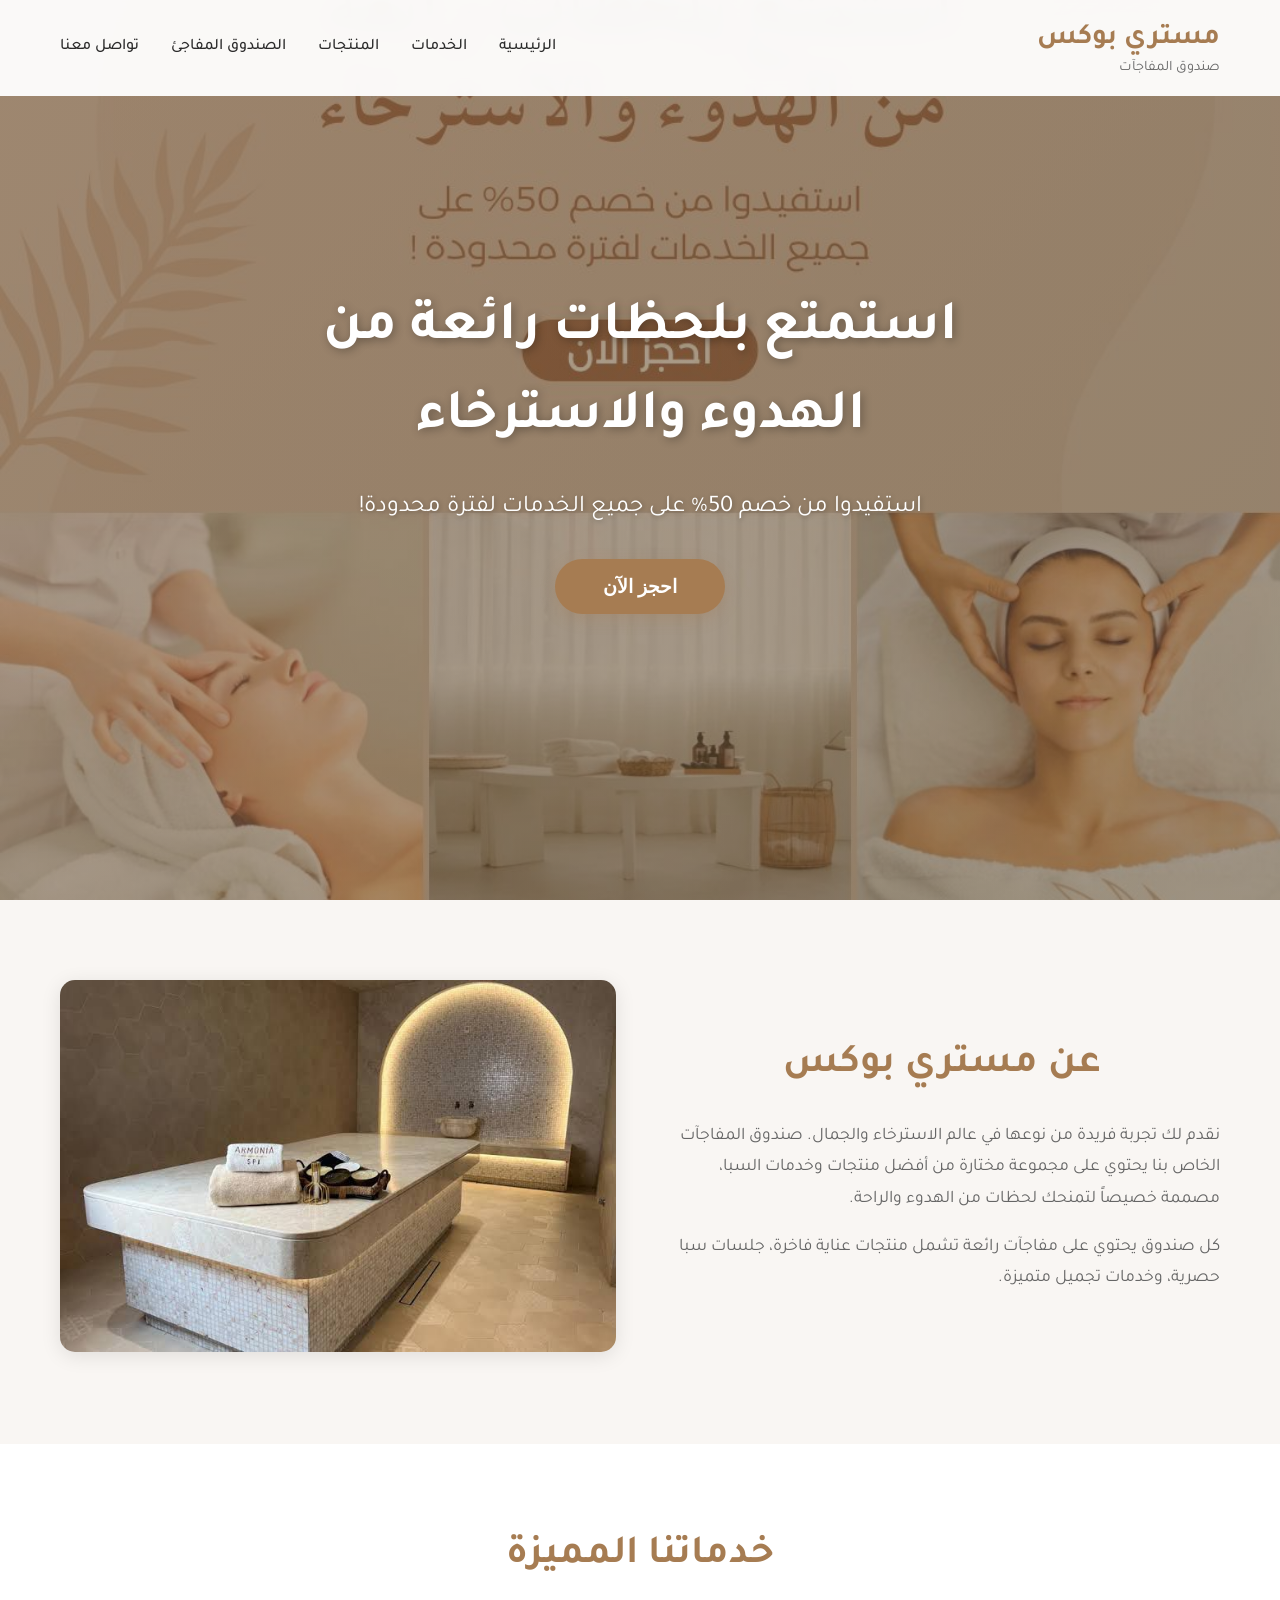
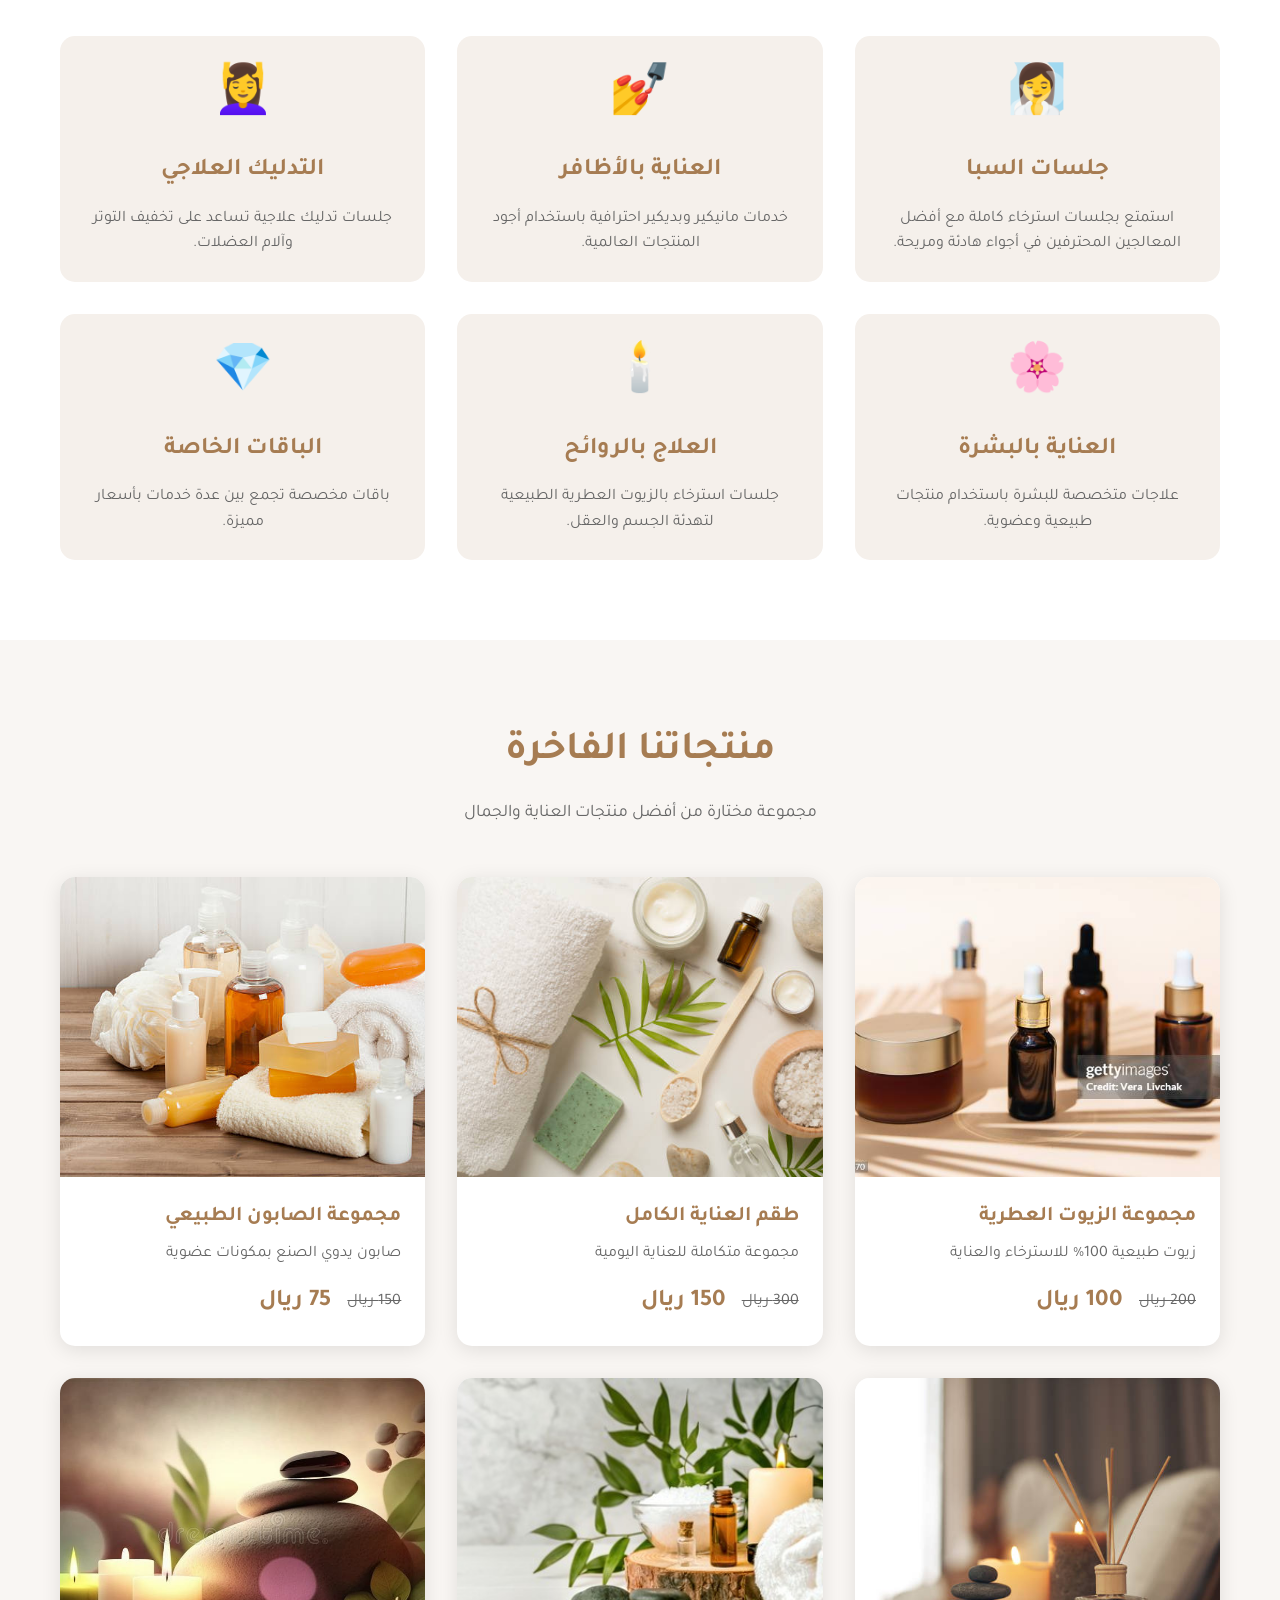
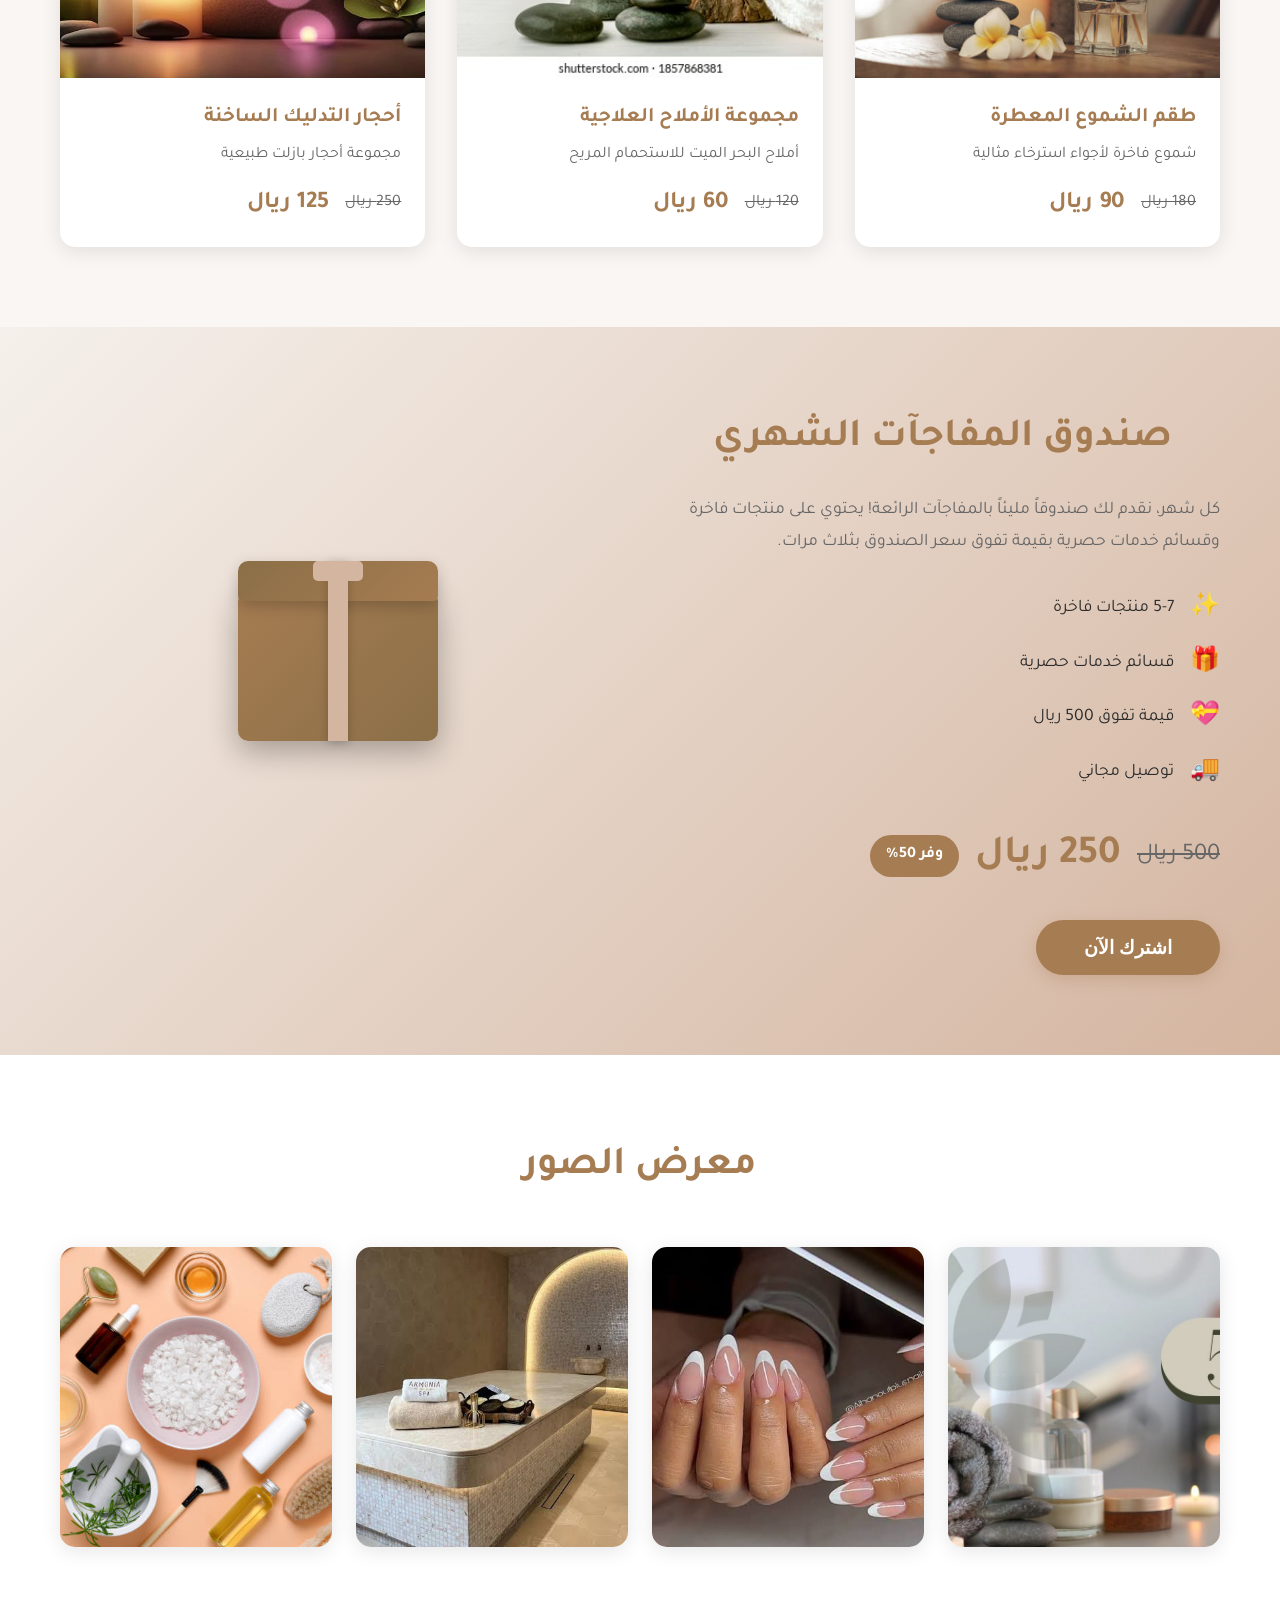
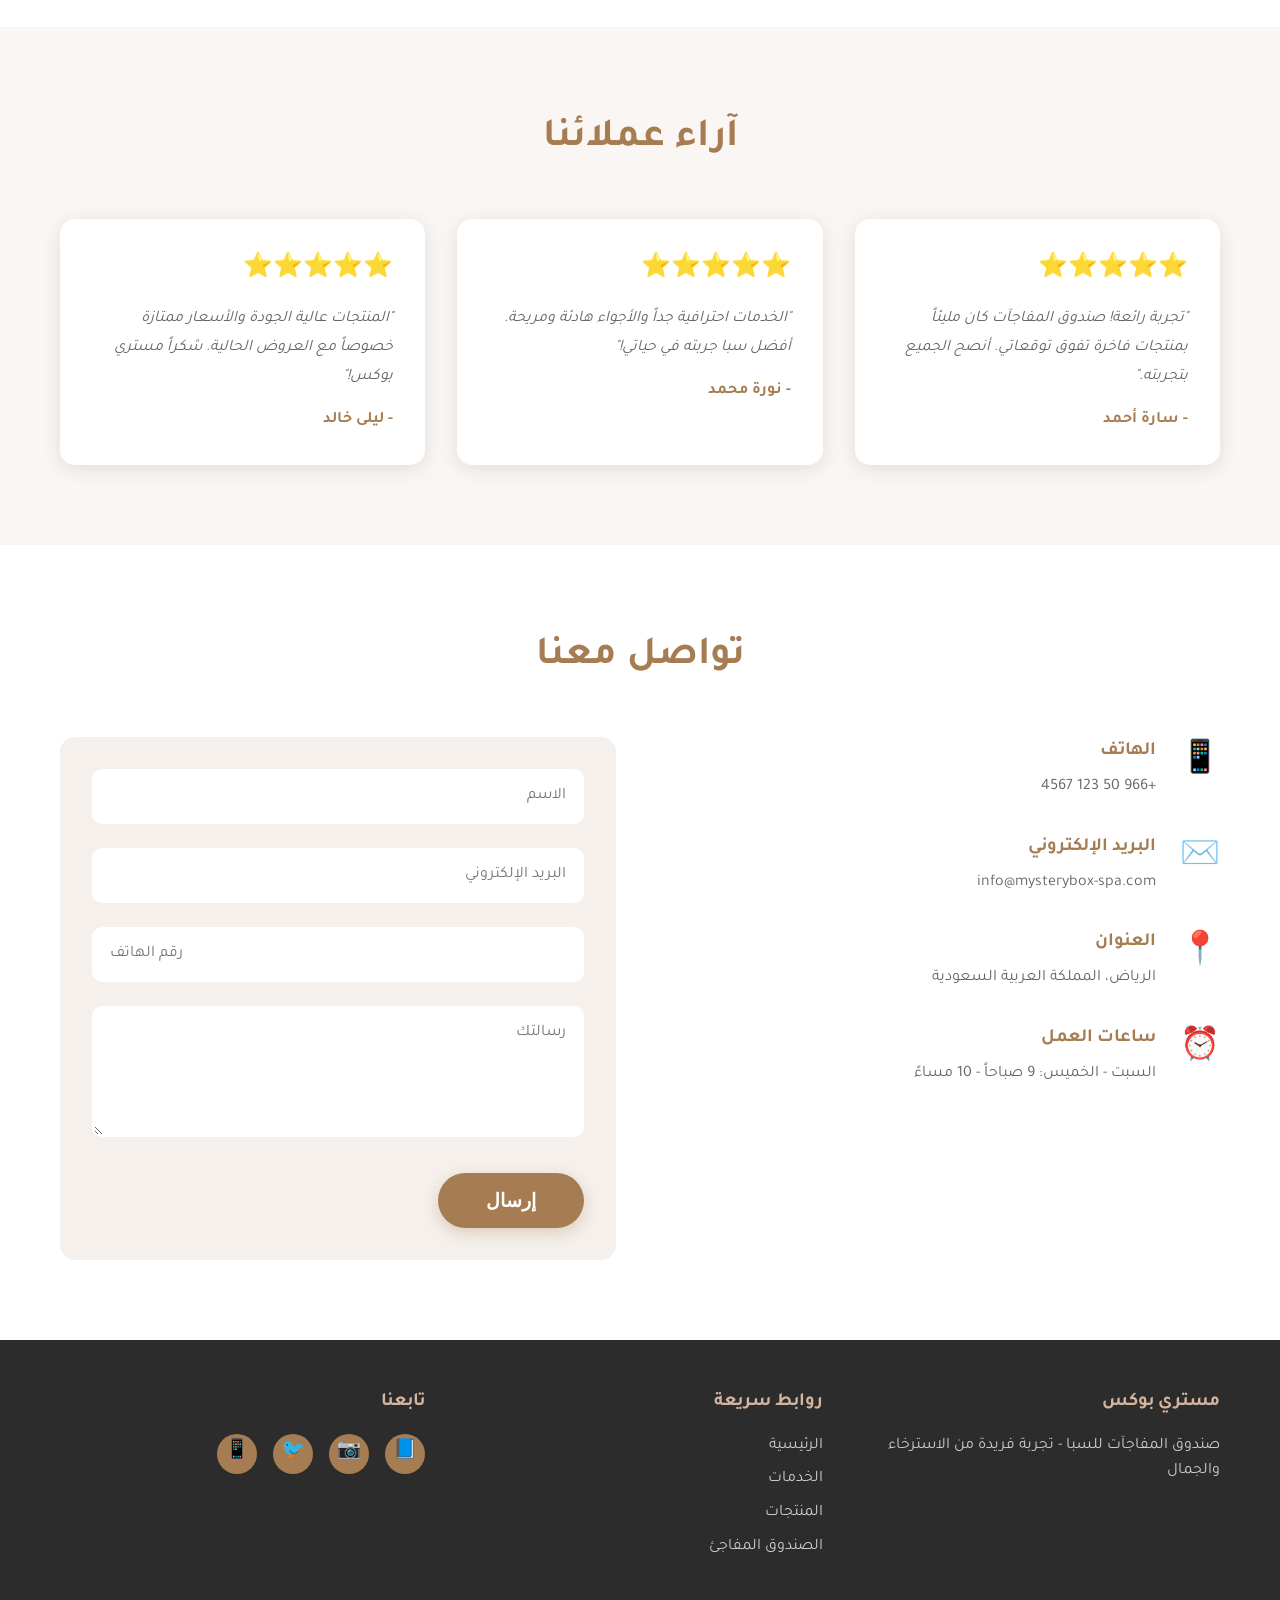
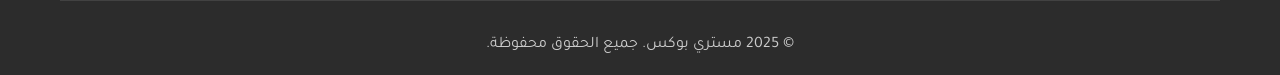
<file: index.html>
<!DOCTYPE html>
<html lang="ar" dir="rtl">
<head>
    <meta charset="UTF-8">
    <meta name="viewport" content="width=device-width, initial-scale=1.0">
    <title>مستري بوكس - صندوق المفاجآت للسبا</title>
    <link rel="stylesheet" href="css/style.css">
    <link rel="preconnect" href="https://fonts.googleapis.com">
    <link rel="preconnect" href="https://fonts.gstatic.com" crossorigin>
    <link href="https://fonts.googleapis.com/css2?family=Tajawal:wght@300;400;500;700;900&display=swap" rel="stylesheet">
</head>
<body>
    <!-- Navigation -->
    <nav class="navbar">
        <div class="container">
            <div class="nav-content">
                <div class="logo">
                    <h1>مستري بوكس</h1>
                    <span class="logo-subtitle">صندوق المفاجآت</span>
                </div>
                <ul class="nav-menu">
                    <li><a href="#home">الرئيسية</a></li>
                    <li><a href="#services">الخدمات</a></li>
                    <li><a href="#products">المنتجات</a></li>
                    <li><a href="#mystery-box">الصندوق المفاجئ</a></li>
                    <li><a href="#contact">تواصل معنا</a></li>
                </ul>
                <button class="menu-toggle" id="menuToggle">
                    <span></span>
                    <span></span>
                    <span></span>
                </button>
            </div>
        </div>
    </nav>

    <!-- Hero Section -->
    <section id="home" class="hero">
        <div class="hero-overlay"></div>
        <div class="hero-content">
            <h1 class="hero-title animate-fade-in">استمتع بلحظات رائعة من الهدوء والاسترخاء</h1>
            <p class="hero-subtitle animate-fade-in-delay">استفيدوا من خصم 50% على جميع الخدمات لفترة محدودة!</p>
            <button class="cta-button animate-fade-in-delay-2">احجز الآن</button>
        </div>
    </section>

    <!-- About Section -->
    <section class="about">
        <div class="container">
            <div class="about-content">
                <div class="about-text">
                    <h2 class="section-title">عن مستري بوكس</h2>
                    <p>نقدم لك تجربة فريدة من نوعها في عالم الاسترخاء والجمال. صندوق المفاجآت الخاص بنا يحتوي على مجموعة مختارة من أفضل منتجات وخدمات السبا، مصممة خصيصاً لتمنحك لحظات من الهدوء والراحة.</p>
                    <p>كل صندوق يحتوي على مفاجآت رائعة تشمل منتجات عناية فاخرة، جلسات سبا حصرية، وخدمات تجميل متميزة.</p>
                </div>
                <div class="about-image">
                    <img src="images/spa-room.jpg" alt="غرفة السبا">
                </div>
            </div>
        </div>
    </section>

    <!-- Services Section -->
    <section id="services" class="services">
        <div class="container">
            <h2 class="section-title">خدماتنا المميزة</h2>
            <div class="services-grid">
                <div class="service-card">
                    <div class="service-icon">🧖‍♀️</div>
                    <h3>جلسات السبا</h3>
                    <p>استمتع بجلسات استرخاء كاملة مع أفضل المعالجين المحترفين في أجواء هادئة ومريحة.</p>
                </div>
                <div class="service-card">
                    <div class="service-icon">💅</div>
                    <h3>العناية بالأظافر</h3>
                    <p>خدمات مانيكير وبديكير احترافية باستخدام أجود المنتجات العالمية.</p>
                </div>
                <div class="service-card">
                    <div class="service-icon">💆‍♀️</div>
                    <h3>التدليك العلاجي</h3>
                    <p>جلسات تدليك علاجية تساعد على تخفيف التوتر وآلام العضلات.</p>
                </div>
                <div class="service-card">
                    <div class="service-icon">🌸</div>
                    <h3>العناية بالبشرة</h3>
                    <p>علاجات متخصصة للبشرة باستخدام منتجات طبيعية وعضوية.</p>
                </div>
                <div class="service-card">
                    <div class="service-icon">🕯️</div>
                    <h3>العلاج بالروائح</h3>
                    <p>جلسات استرخاء بالزيوت العطرية الطبيعية لتهدئة الجسم والعقل.</p>
                </div>
                <div class="service-card">
                    <div class="service-icon">💎</div>
                    <h3>الباقات الخاصة</h3>
                    <p>باقات مخصصة تجمع بين عدة خدمات بأسعار مميزة.</p>
                </div>
            </div>
        </div>
    </section>

    <!-- Products Section -->
    <section id="products" class="products">
        <div class="container">
            <h2 class="section-title">منتجاتنا الفاخرة</h2>
            <p class="section-subtitle">مجموعة مختارة من أفضل منتجات العناية والجمال</p>
            <div class="products-grid">
                <div class="product-card">
                    <div class="product-image">
                        <img src="images/spa_products_1.jpg" alt="منتجات السبا الفاخرة">
                        <div class="product-overlay">
                            <button class="product-btn">عرض التفاصيل</button>
                        </div>
                    </div>
                    <div class="product-info">
                        <h3>مجموعة الزيوت العطرية</h3>
                        <p>زيوت طبيعية 100% للاسترخاء والعناية</p>
                        <div class="product-price">
                            <span class="old-price">200 ريال</span>
                            <span class="new-price">100 ريال</span>
                        </div>
                    </div>
                </div>
                <div class="product-card">
                    <div class="product-image">
                        <img src="images/spa_products_2.jpg" alt="منتجات العناية بالبشرة">
                        <div class="product-overlay">
                            <button class="product-btn">عرض التفاصيل</button>
                        </div>
                    </div>
                    <div class="product-info">
                        <h3>طقم العناية الكامل</h3>
                        <p>مجموعة متكاملة للعناية اليومية</p>
                        <div class="product-price">
                            <span class="old-price">300 ريال</span>
                            <span class="new-price">150 ريال</span>
                        </div>
                    </div>
                </div>
                <div class="product-card">
                    <div class="product-image">
                        <img src="images/spa_products_3.jpg" alt="منتجات الاستحمام">
                        <div class="product-overlay">
                            <button class="product-btn">عرض التفاصيل</button>
                        </div>
                    </div>
                    <div class="product-info">
                        <h3>مجموعة الصابون الطبيعي</h3>
                        <p>صابون يدوي الصنع بمكونات عضوية</p>
                        <div class="product-price">
                            <span class="old-price">150 ريال</span>
                            <span class="new-price">75 ريال</span>
                        </div>
                    </div>
                </div>
                <div class="product-card">
                    <div class="product-image">
                        <img src="images/spa_products_4.jpg" alt="أدوات السبا">
                        <div class="product-overlay">
                            <button class="product-btn">عرض التفاصيل</button>
                        </div>
                    </div>
                    <div class="product-info">
                        <h3>طقم الشموع المعطرة</h3>
                        <p>شموع فاخرة لأجواء استرخاء مثالية</p>
                        <div class="product-price">
                            <span class="old-price">180 ريال</span>
                            <span class="new-price">90 ريال</span>
                        </div>
                    </div>
                </div>
                <div class="product-card">
                    <div class="product-image">
                        <img src="images/spa_products_5.jpg" alt="منتجات الاسترخاء">
                        <div class="product-overlay">
                            <button class="product-btn">عرض التفاصيل</button>
                        </div>
                    </div>
                    <div class="product-info">
                        <h3>مجموعة الأملاح العلاجية</h3>
                        <p>أملاح البحر الميت للاستحمام المريح</p>
                        <div class="product-price">
                            <span class="old-price">120 ريال</span>
                            <span class="new-price">60 ريال</span>
                        </div>
                    </div>
                </div>
                <div class="product-card">
                    <div class="product-image">
                        <img src="images/spa_products_6.jpg" alt="منتجات التدليك">
                        <div class="product-overlay">
                            <button class="product-btn">عرض التفاصيل</button>
                        </div>
                    </div>
                    <div class="product-info">
                        <h3>أحجار التدليك الساخنة</h3>
                        <p>مجموعة أحجار بازلت طبيعية</p>
                        <div class="product-price">
                            <span class="old-price">250 ريال</span>
                            <span class="new-price">125 ريال</span>
                        </div>
                    </div>
                </div>
            </div>
        </div>
    </section>

    <!-- Mystery Box Section -->
    <section id="mystery-box" class="mystery-box">
        <div class="container">
            <div class="mystery-box-content">
                <div class="mystery-box-text">
                    <h2 class="section-title">صندوق المفاجآت الشهري</h2>
                    <p class="mystery-box-description">كل شهر، نقدم لك صندوقاً مليئاً بالمفاجآت الرائعة! يحتوي على منتجات فاخرة وقسائم خدمات حصرية بقيمة تفوق سعر الصندوق بثلاث مرات.</p>
                    <div class="mystery-box-features">
                        <div class="feature-item">
                            <span class="feature-icon">✨</span>
                            <span>5-7 منتجات فاخرة</span>
                        </div>
                        <div class="feature-item">
                            <span class="feature-icon">🎁</span>
                            <span>قسائم خدمات حصرية</span>
                        </div>
                        <div class="feature-item">
                            <span class="feature-icon">💝</span>
                            <span>قيمة تفوق 500 ريال</span>
                        </div>
                        <div class="feature-item">
                            <span class="feature-icon">🚚</span>
                            <span>توصيل مجاني</span>
                        </div>
                    </div>
                    <div class="mystery-box-price">
                        <span class="box-old-price">500 ريال</span>
                        <span class="box-new-price">250 ريال</span>
                        <span class="box-save">وفر 50%</span>
                    </div>
                    <button class="cta-button">اشترك الآن</button>
                </div>
                <div class="mystery-box-image">
                    <div class="box-animation">
                        <div class="box">
                            <div class="box-lid"></div>
                            <div class="box-body"></div>
                            <div class="box-ribbon"></div>
                        </div>
                    </div>
                </div>
            </div>
        </div>
    </section>

    <!-- Gallery Section -->
    <section class="gallery">
        <div class="container">
            <h2 class="section-title">معرض الصور</h2>
            <div class="gallery-grid">
                <div class="gallery-item">
                    <img src="images/hero-banner.jpg" alt="منتجات السبا">
                </div>
                <div class="gallery-item">
                    <img src="images/nails-service.jpg" alt="خدمات الأظافر">
                </div>
                <div class="gallery-item">
                    <img src="images/spa-room.jpg" alt="غرفة السبا">
                </div>
                <div class="gallery-item">
                    <img src="images/spa_products_7.jpg" alt="منتجات العناية">
                </div>
            </div>
        </div>
    </section>

    <!-- Testimonials Section -->
    <section class="testimonials">
        <div class="container">
            <h2 class="section-title">آراء عملائنا</h2>
            <div class="testimonials-grid">
                <div class="testimonial-card">
                    <div class="testimonial-stars">⭐⭐⭐⭐⭐</div>
                    <p class="testimonial-text">"تجربة رائعة! صندوق المفاجآت كان مليئاً بمنتجات فاخرة تفوق توقعاتي. أنصح الجميع بتجربته."</p>
                    <p class="testimonial-author">- سارة أحمد</p>
                </div>
                <div class="testimonial-card">
                    <div class="testimonial-stars">⭐⭐⭐⭐⭐</div>
                    <p class="testimonial-text">"الخدمات احترافية جداً والأجواء هادئة ومريحة. أفضل سبا جربته في حياتي!"</p>
                    <p class="testimonial-author">- نورة محمد</p>
                </div>
                <div class="testimonial-card">
                    <div class="testimonial-stars">⭐⭐⭐⭐⭐</div>
                    <p class="testimonial-text">"المنتجات عالية الجودة والأسعار ممتازة خصوصاً مع العروض الحالية. شكراً مستري بوكس!"</p>
                    <p class="testimonial-author">- ليلى خالد</p>
                </div>
            </div>
        </div>
    </section>

    <!-- Contact Section -->
    <section id="contact" class="contact">
        <div class="container">
            <h2 class="section-title">تواصل معنا</h2>
            <div class="contact-content">
                <div class="contact-info">
                    <div class="contact-item">
                        <span class="contact-icon">📱</span>
                        <div>
                            <h3>الهاتف</h3>
                            <p>+966 50 123 4567</p>
                        </div>
                    </div>
                    <div class="contact-item">
                        <span class="contact-icon">✉️</span>
                        <div>
                            <h3>البريد الإلكتروني</h3>
                            <p>info@mysterybox-spa.com</p>
                        </div>
                    </div>
                    <div class="contact-item">
                        <span class="contact-icon">📍</span>
                        <div>
                            <h3>العنوان</h3>
                            <p>الرياض، المملكة العربية السعودية</p>
                        </div>
                    </div>
                    <div class="contact-item">
                        <span class="contact-icon">⏰</span>
                        <div>
                            <h3>ساعات العمل</h3>
                            <p>السبت - الخميس: 9 صباحاً - 10 مساءً</p>
                        </div>
                    </div>
                </div>
                <div class="contact-form">
                    <form id="contactForm">
                        <div class="form-group">
                            <input type="text" placeholder="الاسم" required>
                        </div>
                        <div class="form-group">
                            <input type="email" placeholder="البريد الإلكتروني" required>
                        </div>
                        <div class="form-group">
                            <input type="tel" placeholder="رقم الهاتف" required>
                        </div>
                        <div class="form-group">
                            <textarea placeholder="رسالتك" rows="5" required></textarea>
                        </div>
                        <button type="submit" class="cta-button">إرسال</button>
                    </form>
                </div>
            </div>
        </div>
    </section>

    <!-- Footer -->
    <footer class="footer">
        <div class="container">
            <div class="footer-content">
                <div class="footer-section">
                    <h3>مستري بوكس</h3>
                    <p>صندوق المفاجآت للسبا - تجربة فريدة من الاسترخاء والجمال</p>
                </div>
                <div class="footer-section">
                    <h3>روابط سريعة</h3>
                    <ul>
                        <li><a href="#home">الرئيسية</a></li>
                        <li><a href="#services">الخدمات</a></li>
                        <li><a href="#products">المنتجات</a></li>
                        <li><a href="#mystery-box">الصندوق المفاجئ</a></li>
                    </ul>
                </div>
                <div class="footer-section">
                    <h3>تابعنا</h3>
                    <div class="social-links">
                        <a href="#" class="social-link">📘</a>
                        <a href="#" class="social-link">📷</a>
                        <a href="#" class="social-link">🐦</a>
                        <a href="#" class="social-link">📱</a>
                    </div>
                </div>
            </div>
            <div class="footer-bottom">
                <p>&copy; 2025 مستري بوكس. جميع الحقوق محفوظة.</p>
            </div>
        </div>
    </footer>

    <script src="js/script.js"></script>
</body>
</html>
</file>
<file: css/style.css>
/* Reset & Base Styles */
* {
    margin: 0;
    padding: 0;
    box-sizing: border-box;
}

:root {
    --primary-color: #a67c52;
    --secondary-color: #d4b5a0;
    --accent-color: #8b6f47;
    --text-dark: #2c2c2c;
    --text-light: #666;
    --bg-light: #f9f6f3;
    --bg-cream: #f5f0eb;
    --white: #ffffff;
    --shadow: 0 4px 20px rgba(0, 0, 0, 0.1);
    --shadow-hover: 0 8px 30px rgba(0, 0, 0, 0.15);
}

body {
    font-family: 'Tajawal', sans-serif;
    line-height: 1.6;
    color: var(--text-dark);
    background-color: var(--white);
    overflow-x: hidden;
}

.container {
    max-width: 1200px;
    margin: 0 auto;
    padding: 0 20px;
}

/* Navigation */
.navbar {
    position: fixed;
    top: 0;
    left: 0;
    right: 0;
    background: rgba(255, 255, 255, 0.95);
    backdrop-filter: blur(10px);
    box-shadow: var(--shadow);
    z-index: 1000;
    transition: all 0.3s ease;
}

.nav-content {
    display: flex;
    justify-content: space-between;
    align-items: center;
    padding: 1rem 0;
}

.logo h1 {
    font-size: 1.8rem;
    color: var(--primary-color);
    font-weight: 700;
    margin: 0;
}

.logo-subtitle {
    font-size: 0.9rem;
    color: var(--text-light);
    display: block;
    margin-top: -5px;
}

.nav-menu {
    display: flex;
    list-style: none;
    gap: 2rem;
}

.nav-menu a {
    text-decoration: none;
    color: var(--text-dark);
    font-weight: 500;
    transition: color 0.3s ease;
    position: relative;
}

.nav-menu a::after {
    content: '';
    position: absolute;
    bottom: -5px;
    left: 0;
    width: 0;
    height: 2px;
    background: var(--primary-color);
    transition: width 0.3s ease;
}

.nav-menu a:hover {
    color: var(--primary-color);
}

.nav-menu a:hover::after {
    width: 100%;
}

.menu-toggle {
    display: none;
    flex-direction: column;
    gap: 5px;
    background: none;
    border: none;
    cursor: pointer;
}

.menu-toggle span {
    width: 25px;
    height: 3px;
    background: var(--primary-color);
    border-radius: 3px;
    transition: all 0.3s ease;
}

/* Hero Section */
.hero {
    position: relative;
    height: 100vh;
    background: linear-gradient(rgba(0, 0, 0, 0.3), rgba(0, 0, 0, 0.3)), 
                url('../images/promo-banner.jpg') center/cover no-repeat;
    display: flex;
    align-items: center;
    justify-content: center;
    text-align: center;
    color: var(--white);
}

.hero-overlay {
    position: absolute;
    top: 0;
    left: 0;
    right: 0;
    bottom: 0;
    background: linear-gradient(135deg, rgba(166, 124, 82, 0.4), rgba(139, 111, 71, 0.4));
}

.hero-content {
    position: relative;
    z-index: 1;
    max-width: 800px;
    padding: 2rem;
}

.hero-title {
    font-size: 3.5rem;
    font-weight: 700;
    margin-bottom: 1.5rem;
    text-shadow: 2px 2px 10px rgba(0, 0, 0, 0.3);
}

.hero-subtitle {
    font-size: 1.5rem;
    margin-bottom: 2rem;
    text-shadow: 1px 1px 5px rgba(0, 0, 0, 0.3);
}

.cta-button {
    background: var(--primary-color);
    color: var(--white);
    padding: 1rem 3rem;
    border: none;
    border-radius: 50px;
    font-size: 1.2rem;
    font-weight: 600;
    cursor: pointer;
    transition: all 0.3s ease;
    box-shadow: 0 5px 15px rgba(166, 124, 82, 0.3);
}

.cta-button:hover {
    background: var(--accent-color);
    transform: translateY(-3px);
    box-shadow: 0 8px 25px rgba(166, 124, 82, 0.4);
}

/* Animations */
@keyframes fadeIn {
    from {
        opacity: 0;
        transform: translateY(30px);
    }
    to {
        opacity: 1;
        transform: translateY(0);
    }
}

.animate-fade-in {
    animation: fadeIn 1s ease-out;
}

.animate-fade-in-delay {
    animation: fadeIn 1s ease-out 0.3s both;
}

.animate-fade-in-delay-2 {
    animation: fadeIn 1s ease-out 0.6s both;
}

/* About Section */
.about {
    padding: 5rem 0;
    background: var(--bg-light);
}

.about-content {
    display: grid;
    grid-template-columns: 1fr 1fr;
    gap: 3rem;
    align-items: center;
}

.about-text h2 {
    margin-bottom: 1.5rem;
}

.about-text p {
    font-size: 1.1rem;
    line-height: 1.8;
    color: var(--text-light);
    margin-bottom: 1rem;
}

.about-image img {
    width: 100%;
    border-radius: 15px;
    box-shadow: var(--shadow);
}

/* Section Titles */
.section-title {
    font-size: 2.5rem;
    color: var(--primary-color);
    text-align: center;
    margin-bottom: 1rem;
    font-weight: 700;
}

.section-subtitle {
    text-align: center;
    color: var(--text-light);
    font-size: 1.1rem;
    margin-bottom: 3rem;
}

/* Services Section */
.services {
    padding: 5rem 0;
    background: var(--white);
}

.services-grid {
    display: grid;
    grid-template-columns: repeat(auto-fit, minmax(300px, 1fr));
    gap: 2rem;
    margin-top: 3rem;
}

.service-card {
    background: var(--bg-cream);
    padding: 1.5rem;
    border-radius: 15px;
    text-align: center;
    transition: all 0.3s ease;
    cursor: pointer;
    overflow: hidden;
}

.service-image {
    width: 100%;
    height: 200px;
    border-radius: 10px;
    overflow: hidden;
    margin-bottom: 1rem;
}

.service-image img {
    width: 100%;
    height: 100%;
    object-fit: cover;
    transition: transform 0.5s ease;
}

.service-card:hover .service-image img {
    transform: scale(1.1);
}

.service-price {
    display: flex;
    align-items: center;
    justify-content: center;
    gap: 1rem;
    margin-top: 1rem;
}

.service-card:hover {
    transform: translateY(-10px);
    box-shadow: var(--shadow-hover);
}

.service-icon {
    font-size: 3rem;
    margin-bottom: 1rem;
    display: block;
}

.service-card h3 {
    font-size: 1.5rem;
    color: var(--primary-color);
    margin-bottom: 1rem;
}

.service-card p {
    color: var(--text-light);
    line-height: 1.6;
}

/* Products Section */
.products {
    padding: 5rem 0;
    background: var(--bg-light);
}

.products-grid {
    display: grid;
    grid-template-columns: repeat(auto-fit, minmax(300px, 1fr));
    gap: 2rem;
    margin-top: 3rem;
}

.product-card {
    background: var(--white);
    border-radius: 15px;
    overflow: hidden;
    box-shadow: var(--shadow);
    transition: all 0.3s ease;
}

.product-card:hover {
    transform: translateY(-10px);
    box-shadow: var(--shadow-hover);
}

.product-image {
    position: relative;
    overflow: hidden;
    height: 300px;
}

.product-image img {
    width: 100%;
    height: 100%;
    object-fit: cover;
    transition: transform 0.5s ease;
}

.product-card:hover .product-image img {
    transform: scale(1.1);
}

.product-overlay {
    position: absolute;
    top: 0;
    left: 0;
    right: 0;
    bottom: 0;
    background: rgba(166, 124, 82, 0.9);
    display: flex;
    align-items: center;
    justify-content: center;
    opacity: 0;
    transition: opacity 0.3s ease;
}

.product-card:hover .product-overlay {
    opacity: 1;
}

.product-btn {
    background: var(--white);
    color: var(--primary-color);
    padding: 0.8rem 2rem;
    border: none;
    border-radius: 25px;
    font-weight: 600;
    cursor: pointer;
    transition: all 0.3s ease;
}

.product-btn:hover {
    transform: scale(1.05);
}

.product-info {
    padding: 1.5rem;
}

.product-info h3 {
    font-size: 1.3rem;
    color: var(--primary-color);
    margin-bottom: 0.5rem;
}

.product-info p {
    color: var(--text-light);
    margin-bottom: 1rem;
}

.product-price {
    display: flex;
    align-items: center;
    gap: 1rem;
}

.old-price {
    text-decoration: line-through;
    color: var(--text-light);
    font-size: 1rem;
}

.new-price {
    color: var(--primary-color);
    font-size: 1.5rem;
    font-weight: 700;
}

/* Mystery Box Section */
.mystery-box {
    padding: 5rem 0;
    background: linear-gradient(135deg, var(--bg-cream), var(--secondary-color));
}

.mystery-box-content {
    display: grid;
    grid-template-columns: 1fr 1fr;
    gap: 3rem;
    align-items: center;
}

.mystery-box-description {
    font-size: 1.1rem;
    color: var(--text-light);
    line-height: 1.8;
    margin: 1.5rem 0;
}

.mystery-box-features {
    margin: 2rem 0;
}

.feature-item {
    display: flex;
    align-items: center;
    gap: 1rem;
    margin-bottom: 1rem;
    font-size: 1.1rem;
}

.feature-icon {
    font-size: 1.5rem;
}

.mystery-box-price {
    display: flex;
    align-items: center;
    gap: 1rem;
    margin: 2rem 0;
}

.box-old-price {
    text-decoration: line-through;
    color: var(--text-light);
    font-size: 1.5rem;
}

.box-new-price {
    color: var(--primary-color);
    font-size: 2.5rem;
    font-weight: 700;
}

.box-save {
    background: var(--primary-color);
    color: var(--white);
    padding: 0.5rem 1rem;
    border-radius: 25px;
    font-weight: 600;
}

/* Box Animation */
.box-animation {
    display: flex;
    justify-content: center;
    align-items: center;
    height: 400px;
}

.box {
    position: relative;
    width: 200px;
    height: 200px;
    animation: float 3s ease-in-out infinite;
}

@keyframes float {
    0%, 100% {
        transform: translateY(0);
    }
    50% {
        transform: translateY(-20px);
    }
}

.box-body {
    width: 200px;
    height: 150px;
    background: linear-gradient(135deg, var(--primary-color), var(--accent-color));
    border-radius: 10px;
    box-shadow: 0 10px 30px rgba(0, 0, 0, 0.3);
}

.box-lid {
    position: absolute;
    top: -30px;
    left: 0;
    width: 200px;
    height: 40px;
    background: linear-gradient(135deg, var(--accent-color), var(--primary-color));
    border-radius: 10px 10px 5px 5px;
    box-shadow: 0 5px 15px rgba(0, 0, 0, 0.2);
    animation: lidOpen 2s ease-in-out infinite;
}

@keyframes lidOpen {
    0%, 100% {
        transform: translateY(0) rotateX(0);
    }
    50% {
        transform: translateY(-10px) rotateX(-10deg);
    }
}

.box-ribbon {
    position: absolute;
    top: -30px;
    left: 90px;
    width: 20px;
    height: 180px;
    background: var(--secondary-color);
    box-shadow: 0 2px 10px rgba(0, 0, 0, 0.2);
}

.box-ribbon::before {
    content: '';
    position: absolute;
    top: 0;
    left: -15px;
    width: 50px;
    height: 20px;
    background: var(--secondary-color);
    border-radius: 5px;
}

/* Gallery Section */
.gallery {
    padding: 5rem 0;
    background: var(--white);
}

.gallery-grid {
    display: grid;
    grid-template-columns: repeat(auto-fit, minmax(250px, 1fr));
    gap: 1.5rem;
    margin-top: 3rem;
}

.gallery-item {
    overflow: hidden;
    border-radius: 15px;
    box-shadow: var(--shadow);
    cursor: pointer;
    height: 300px;
}

.gallery-item img {
    width: 100%;
    height: 100%;
    object-fit: cover;
    transition: transform 0.5s ease;
}

.gallery-item:hover img {
    transform: scale(1.1);
}

/* Testimonials Section */
.testimonials {
    padding: 5rem 0;
    background: var(--bg-light);
}

.testimonials-grid {
    display: grid;
    grid-template-columns: repeat(auto-fit, minmax(300px, 1fr));
    gap: 2rem;
    margin-top: 3rem;
}

.testimonial-card {
    background: var(--white);
    padding: 2rem;
    border-radius: 15px;
    box-shadow: var(--shadow);
    transition: all 0.3s ease;
}

.testimonial-card:hover {
    transform: translateY(-5px);
    box-shadow: var(--shadow-hover);
}

.testimonial-stars {
    font-size: 1.5rem;
    margin-bottom: 1rem;
}

.testimonial-text {
    color: var(--text-light);
    line-height: 1.8;
    margin-bottom: 1rem;
    font-style: italic;
}

.testimonial-author {
    color: var(--primary-color);
    font-weight: 600;
}

/* Contact Section */
.contact {
    padding: 5rem 0;
    background: var(--white);
}

.contact-content {
    display: grid;
    grid-template-columns: 1fr 1fr;
    gap: 3rem;
    margin-top: 3rem;
}

.contact-info {
    display: flex;
    flex-direction: column;
    gap: 2rem;
}

.contact-item {
    display: flex;
    gap: 1.5rem;
    align-items: flex-start;
}

.contact-icon {
    font-size: 2rem;
}

.contact-item h3 {
    color: var(--primary-color);
    margin-bottom: 0.5rem;
}

.contact-item p {
    color: var(--text-light);
}

.contact-form {
    background: var(--bg-cream);
    padding: 2rem;
    border-radius: 15px;
}

.form-group {
    margin-bottom: 1.5rem;
}

.form-group input,
.form-group textarea {
    width: 100%;
    padding: 1rem;
    border: 2px solid transparent;
    border-radius: 10px;
    font-family: 'Tajawal', sans-serif;
    font-size: 1rem;
    transition: all 0.3s ease;
    background: var(--white);
}

.form-group input:focus,
.form-group textarea:focus {
    outline: none;
    border-color: var(--primary-color);
}

/* Footer */
.footer {
    background: var(--text-dark);
    color: var(--white);
    padding: 3rem 0 1rem;
}

.footer-content {
    display: grid;
    grid-template-columns: repeat(auto-fit, minmax(250px, 1fr));
    gap: 2rem;
    margin-bottom: 2rem;
}

.footer-section h3 {
    color: var(--secondary-color);
    margin-bottom: 1rem;
}

.footer-section p {
    color: #ccc;
    line-height: 1.6;
}

.footer-section ul {
    list-style: none;
}

.footer-section ul li {
    margin-bottom: 0.5rem;
}

.footer-section ul li a {
    color: #ccc;
    text-decoration: none;
    transition: color 0.3s ease;
}

.footer-section ul li a:hover {
    color: var(--secondary-color);
}

.social-links {
    display: flex;
    gap: 1rem;
}

.social-link {
    width: 40px;
    height: 40px;
    background: var(--primary-color);
    border-radius: 50%;
    display: flex;
    align-items: center;
    justify-content: center;
    text-decoration: none;
    font-size: 1.2rem;
    transition: all 0.3s ease;
}

.social-link:hover {
    background: var(--secondary-color);
    transform: translateY(-3px);
}

.footer-bottom {
    text-align: center;
    padding-top: 2rem;
    border-top: 1px solid rgba(255, 255, 255, 0.1);
    color: #ccc;
}

/* Responsive Design */
@media (max-width: 768px) {
    .menu-toggle {
        display: flex;
    }

    .nav-menu {
        position: fixed;
        top: 70px;
        left: -100%;
        width: 100%;
        background: var(--white);
        flex-direction: column;
        padding: 2rem;
        box-shadow: var(--shadow);
        transition: left 0.3s ease;
    }

    .nav-menu.active {
        left: 0;
    }

    .hero-title {
        font-size: 2rem;
    }

    .hero-subtitle {
        font-size: 1.2rem;
    }

    .about-content,
    .mystery-box-content,
    .contact-content {
        grid-template-columns: 1fr;
    }

    .services-grid,
    .products-grid,
    .testimonials-grid {
        grid-template-columns: 1fr;
    }

    .section-title {
        font-size: 2rem;
    }
}

/* Scroll Animations */
.fade-in-up {
    opacity: 0;
    transform: translateY(30px);
    transition: all 0.6s ease;
}

.fade-in-up.visible {
    opacity: 1;
    transform: translateY(0);
}
</file>
